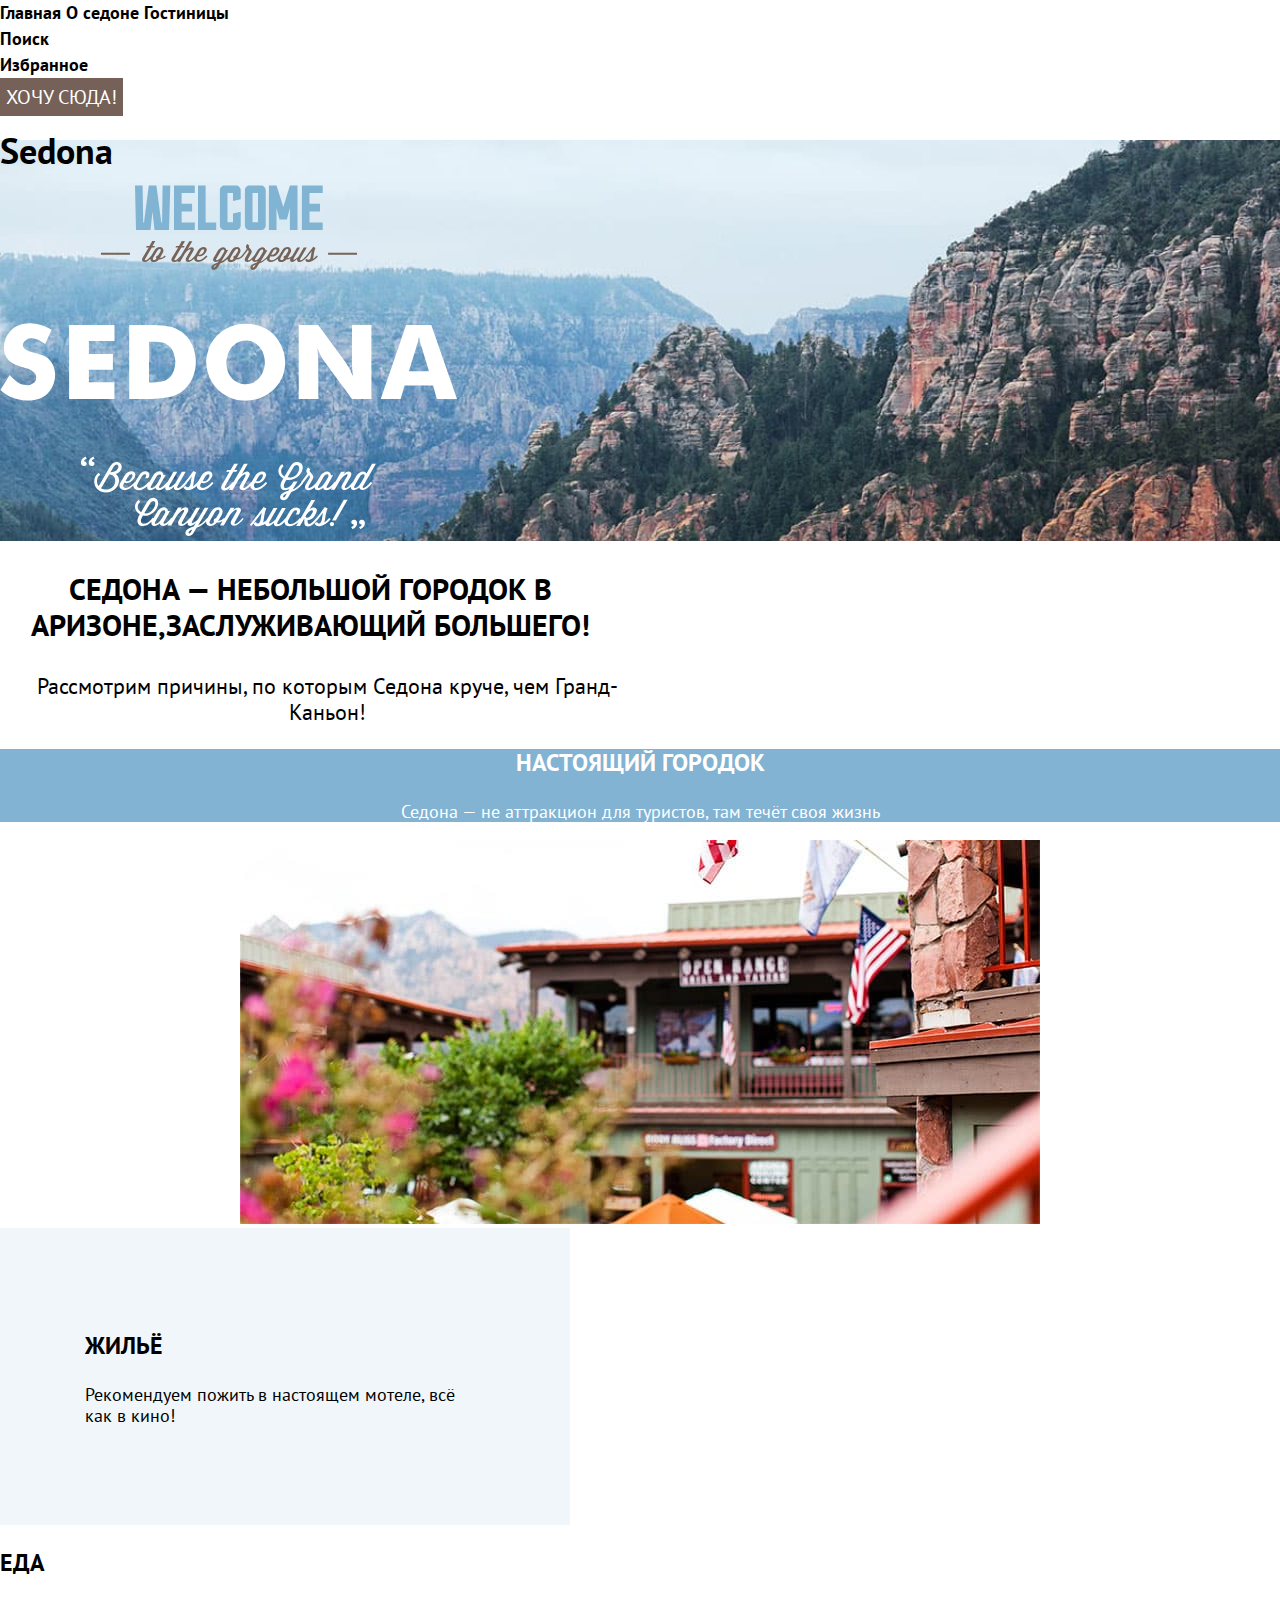
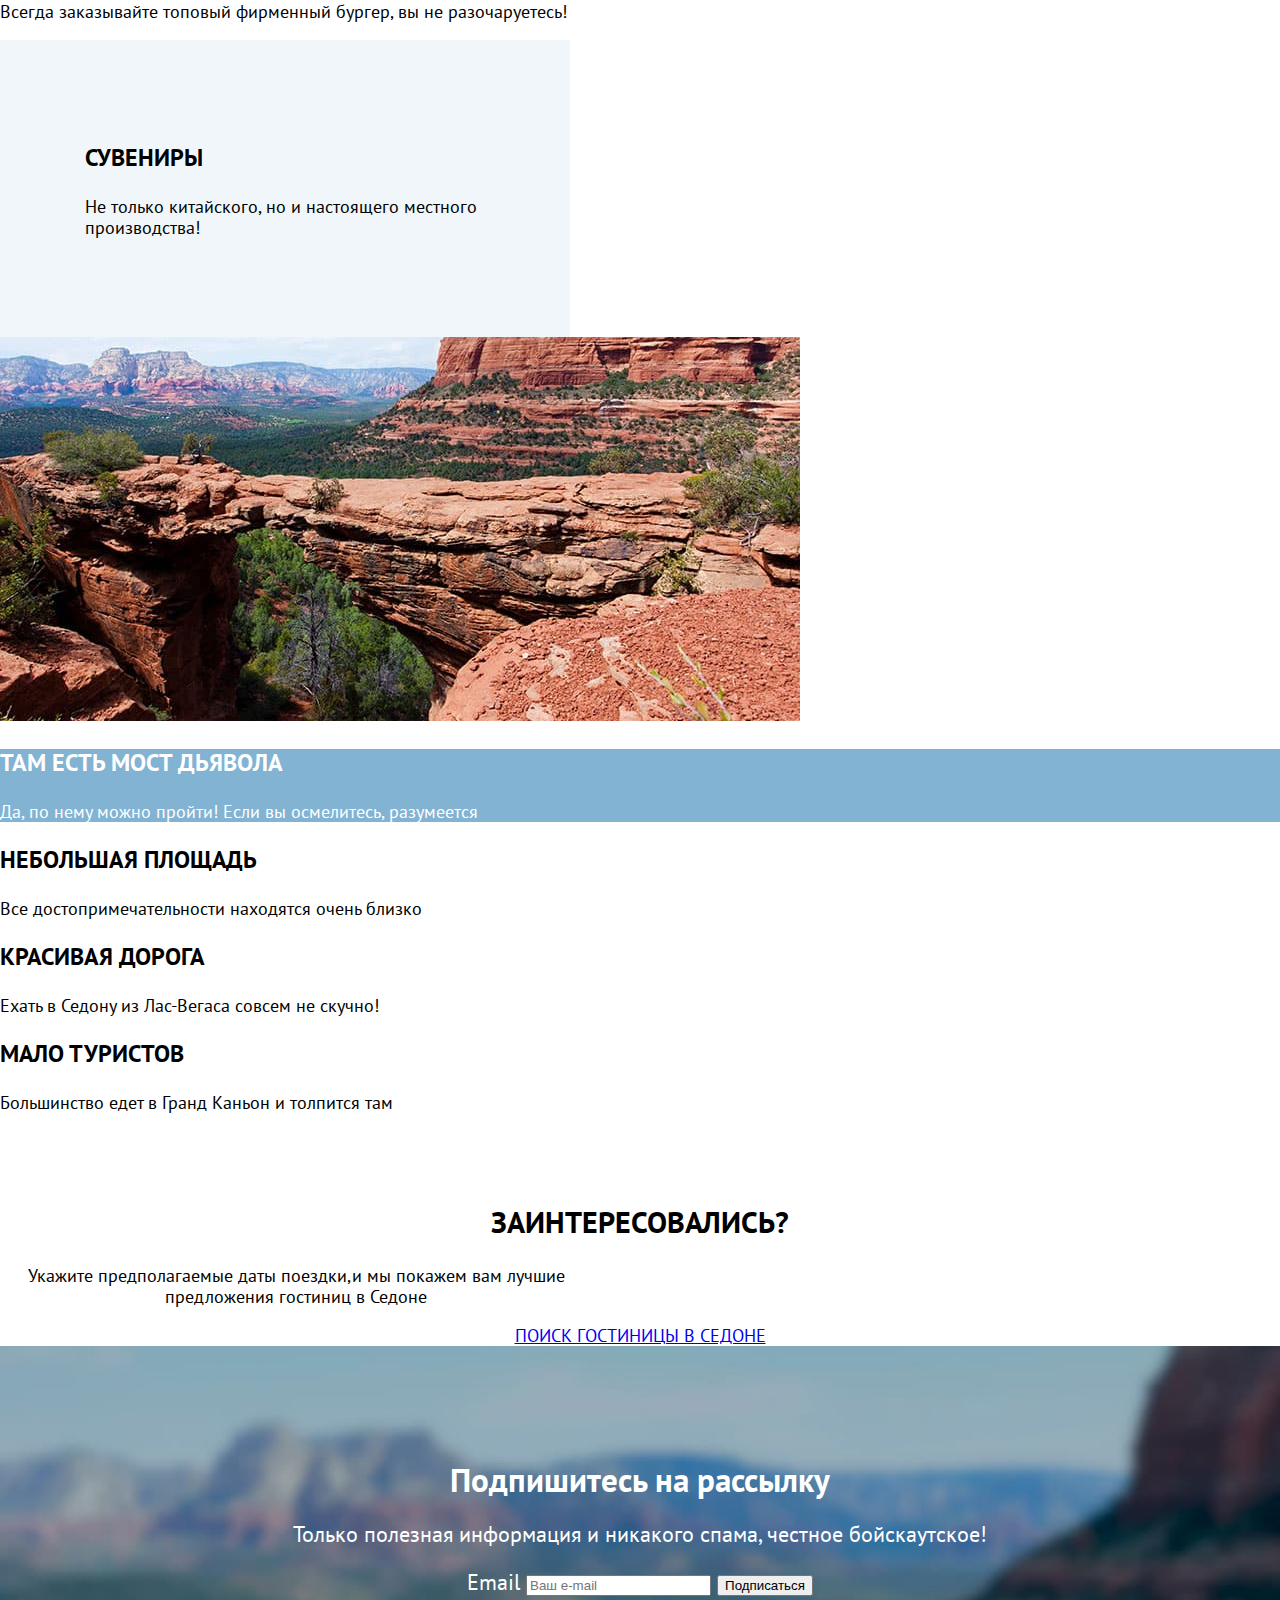
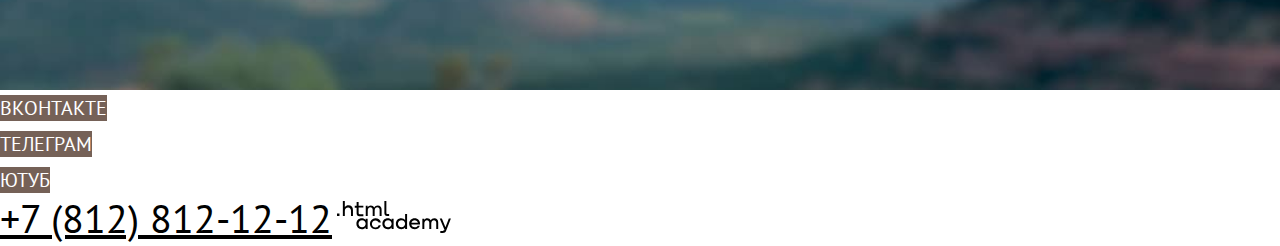
<file: index.html>
<!DOCTYPE html>
<html lang="ru">
<head>
  <meta charset="utf-8">
  <title>HTML Academy: Седона</title>
  <link rel="stylesheet" href="styles/styles.css">
</head>
<body>
<header class="page-header">
  <nav class="navigation">
    <ul class="navigation-list">
      <li class="navigation-item">
        <a class="navigation-link" href="#">Главная</a>
        <a class="navigation-link" href="#">О седоне</a>
        <a class="navigation-link" href="#">Гостиницы</a>
      </li>
    </ul>
    <ul class="navigation-user">
      <li class="navigation-item">
        <a class="navigation-link" href="#">
          <span class="visually-hidden">Поиск</span>
        </a>
      </li>
      <li class="navigation-item">
        <a class="navigation-link" href="#">
          <span class="visually-hidden">Избранное</span>
        </a>
      </li>
      <li class="navigation-item">
        <button class="button navigation-button" type="button">Хочу сюда!</button>
      </li>
    </ul>
  </nav>
</header>
<div class="welcome">
  <main class="main-index">
    <h1 class="visually-hidden">Sedona</h1>
    <img src="images/body/welcome.svg" width="458" height="352" alt="welcome">
  </main>
</div>
<div class="intro">
  <p class="intro-Sedona">Седона — небольшой городок в Аризоне,заслуживающий большего!</p>
  <p class="intro-reasons">Рассмотрим причины, по которым Седона круче, чем Гранд-Каньон!</p>
</div>
<div class="advantages">
  <div class="advantages-city">
    <div class="blue">
      <h3 class="advantages-title">Настоящий городок</h3>
      <p>Седона — не аттракцион для туристов, там течёт своя жизнь</p>
    </div>
  </div>
  <div class="photo">
    <img class="image" src="images/body/city.jpg" width="800" height="384" alt="sedona-city">
  </div>
</div>
<div class="reasons-city">
  <div class="light-blue-city">
    <div class="house">
      <h3 class="advantages-title">Жильё</h3>
      <p class="advantages-discription">Рекомендуем пожить в настоящем мотеле,
        всё как в кино!</p>
    </div>
  </div>
  <div class="food">
    <h3 class="advantages-title">Еда</h3>
    <p class="advantages-discription">Всегда заказывайте
      топовый фирменный бургер, вы не разочаруетесь!</p>
  </div>
  <div class="light-blue-city">
    <div class="souvenirs">
      <h3 class="advantages-title">Сувениры</h3>
      <p class="advantages-discription">Не только китайского,
        но и настоящего местного производства!</p>
    </div>
  </div>
</div>
<div class="advanteges-canyon">
  <div class="photo">
    <img class="image" src="images/body/bridge.jpg" width="800" height="384" alt="bridge">
  </div>
  <div class="blue">
    <h3 class="advantages-title">Там есть мост дьявола</h3>
    <p>Да, по нему можно пройти! Если вы осмелитесь, разумеется</p>
  </div>
</div>
<div class="reasons-canyon">
  <div class="light-blue-canyon">
    <div class="small-area">
      <h3 class="advantages-title">Небольшая площадь</h3>
      <p class="advantages-discription">Все достопримечательности находятся очень близко</p>
    </div>
  </div>
  <div class="beauty-road">
    <h3 class="advantages-title">Красивая
      дорога</h3>
    <p class="advantages-discription">Ехать в Седону из Лас-Вегаса совсем не скучно!</p>
  </div>
  <div class="light-blue-canyon">
    <div class="few-tourists">
      <h3 class="advantages-title">Мало
        туристов</h3>
      <p class="advantages-discription">Большинство едет в Гранд Каньон и толпится там</p>
    </div>
  </div>
  <section class="hotel-search">
    <h2 class="search-title">Заинтересовались?</h2>
    <p class="search-date">Укажите предполагаемые даты поездки,и мы покажем вам лучшие предложения гостиниц в Седоне
    </p>
    <a class="button-button-search" href="#">ПОИСК ГОСТИНИЦЫ В СЕДОНЕ</a>
  </section>
  <section class="letter">
    <h2 class="letter-title">Подпишитесь на рассылку</h2>
    <p>Только полезная информация и никакого спама, честное бойскаутское!</p>
    <form class="letter-form" action="#" method="post">
      <label for="letter-email" class="visually-hidden">Email</label>
      <input class="field" placeholder="Ваш e-mail" type="email" name="letter-email" id="letter-email" required>
      <button class="button-letter-button" type="submit">
        <span>Подписаться</span>
      </button>
    </form>
  </section>
</div>
</body>
<footer>
  <section class="footer-social">
    <ul class="footer-social-list">
      <li class="footer-social-item">
        <a class="button" href=" https://vk.com/htmlacademy">
          <span class="visually-hidden">ВКонтакте</span>
        </a>
      </li>
      <li class="footer-social-item">
        <a class="button" href=" https://t.me/htmlacademy ">
          <span class="visually-hidden">Телеграм</span>
        </a>
      </li>
      <li class="footer-social-item">
        <a class="button" href=" https://www.youtube.com/user/htmlacademyru">
          <span class="visually-hidden">Ютуб</span>
        </a>
      </li>
    </ul>
  </section>
  <a class="footer-phone" href="tel:+78128121212">+7 (812) 812-12-12</a>
  <a class="htmlacademy-link" href="https://htmlacademy.ru/">
    <img src="images/footer/html-academy.svg" width="114" height="32" alt="htmlacademy">
  </a>
</footer>
</file>
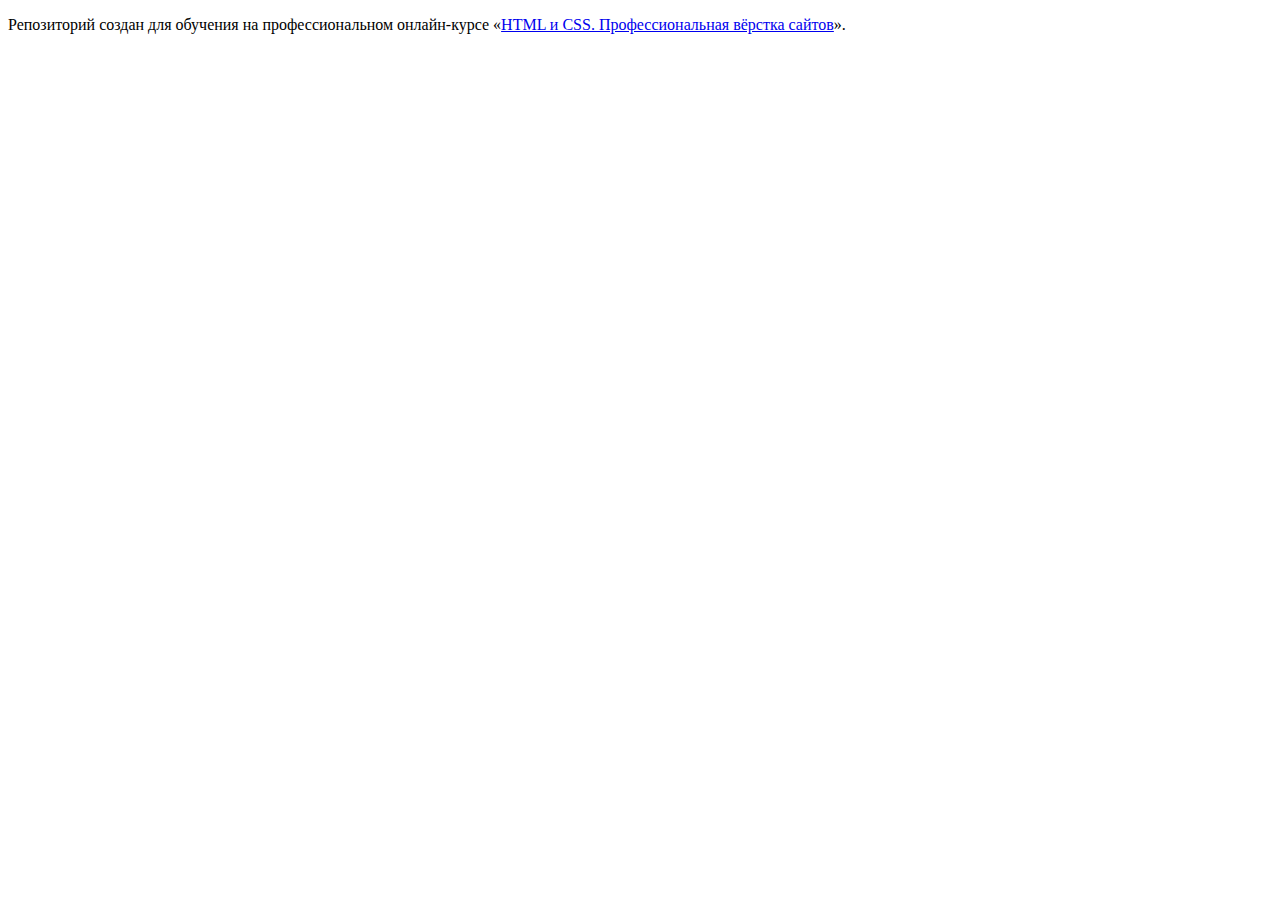
<file: 1/index.html>
<!DOCTYPE html>
<html lang="ru">
  <head>
    <meta charset="utf-8">
    <title>HTML Academy: Седона</title>
    <base href="https://htmlacademy-htmlcss.github.io/2043461-sedona-35/1/">
</head>
  <body>

    <p>Репозиторий создан для обучения на профессиональном онлайн‑курсе «<a href="https://htmlacademy.ru/intensive/htmlcss">HTML и CSS. Профессиональная вёрстка сайтов</a>».</p>

  </body>
</html>
</file>
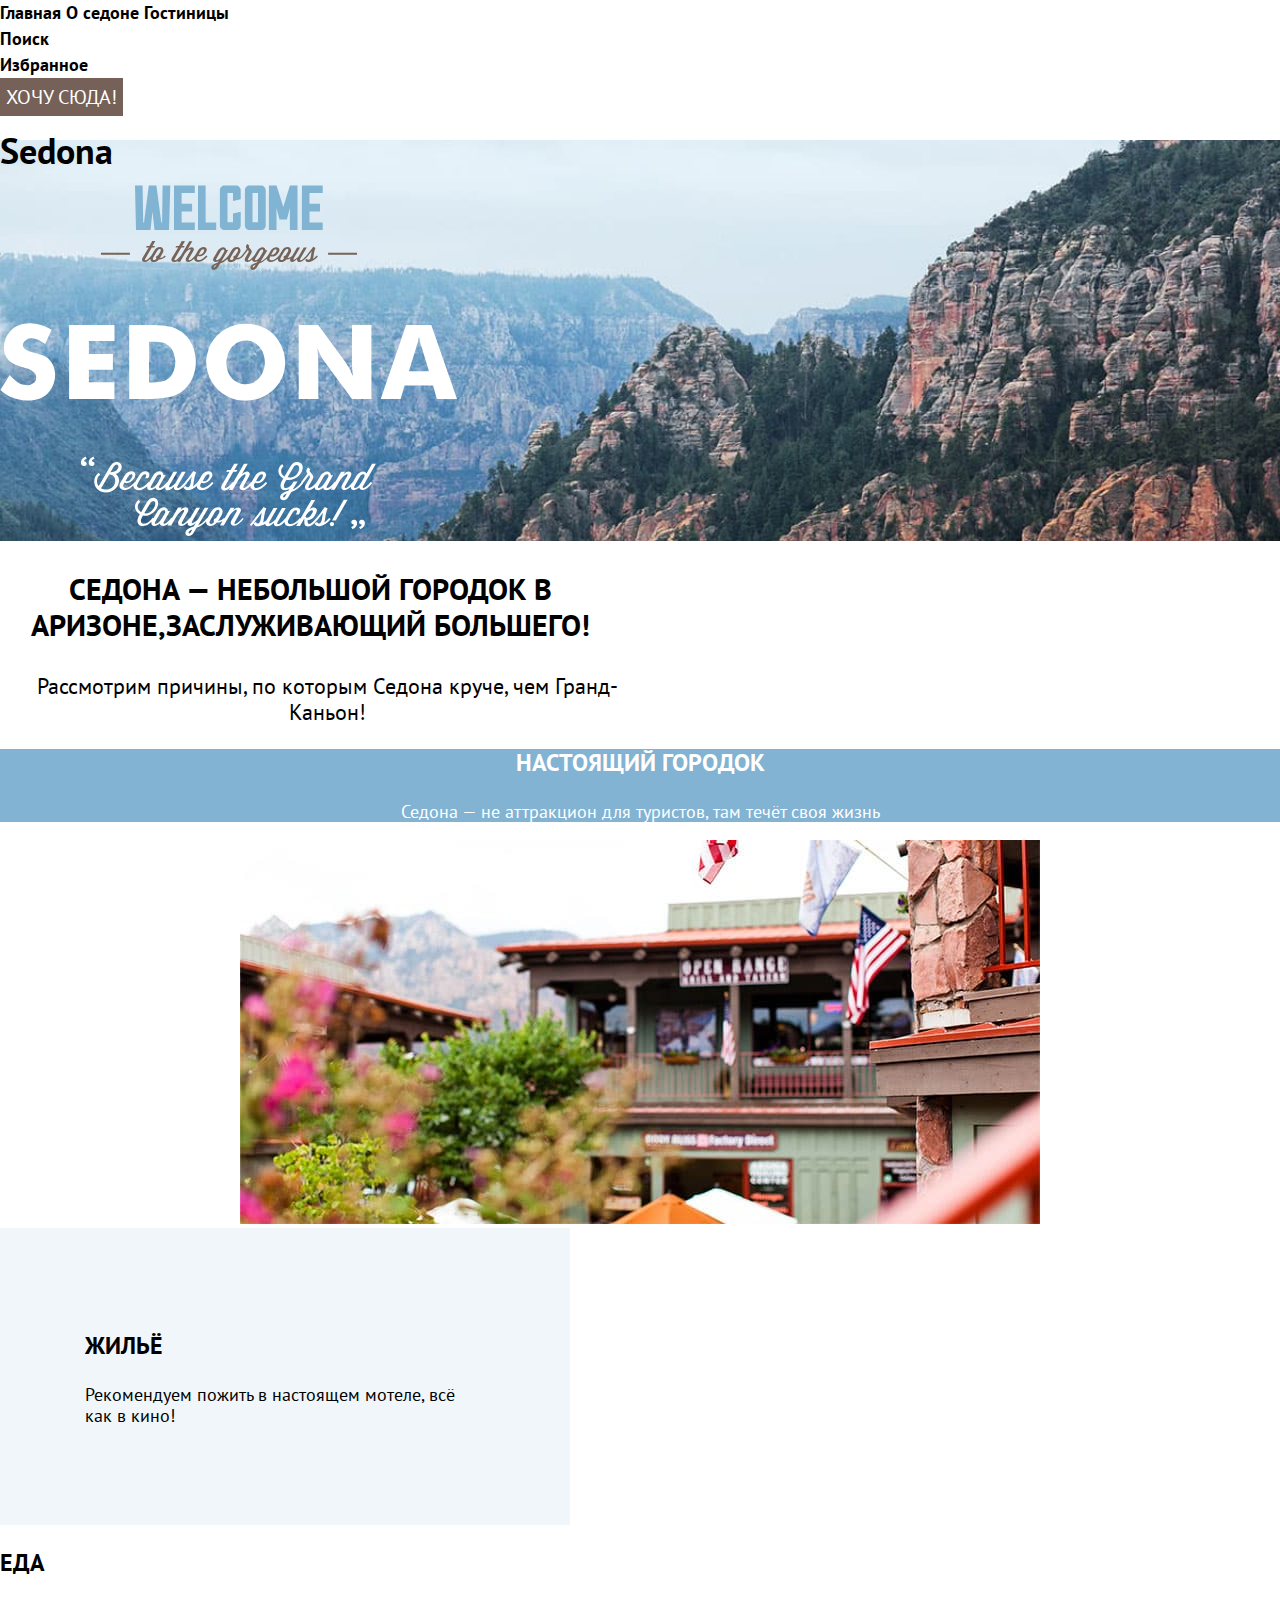
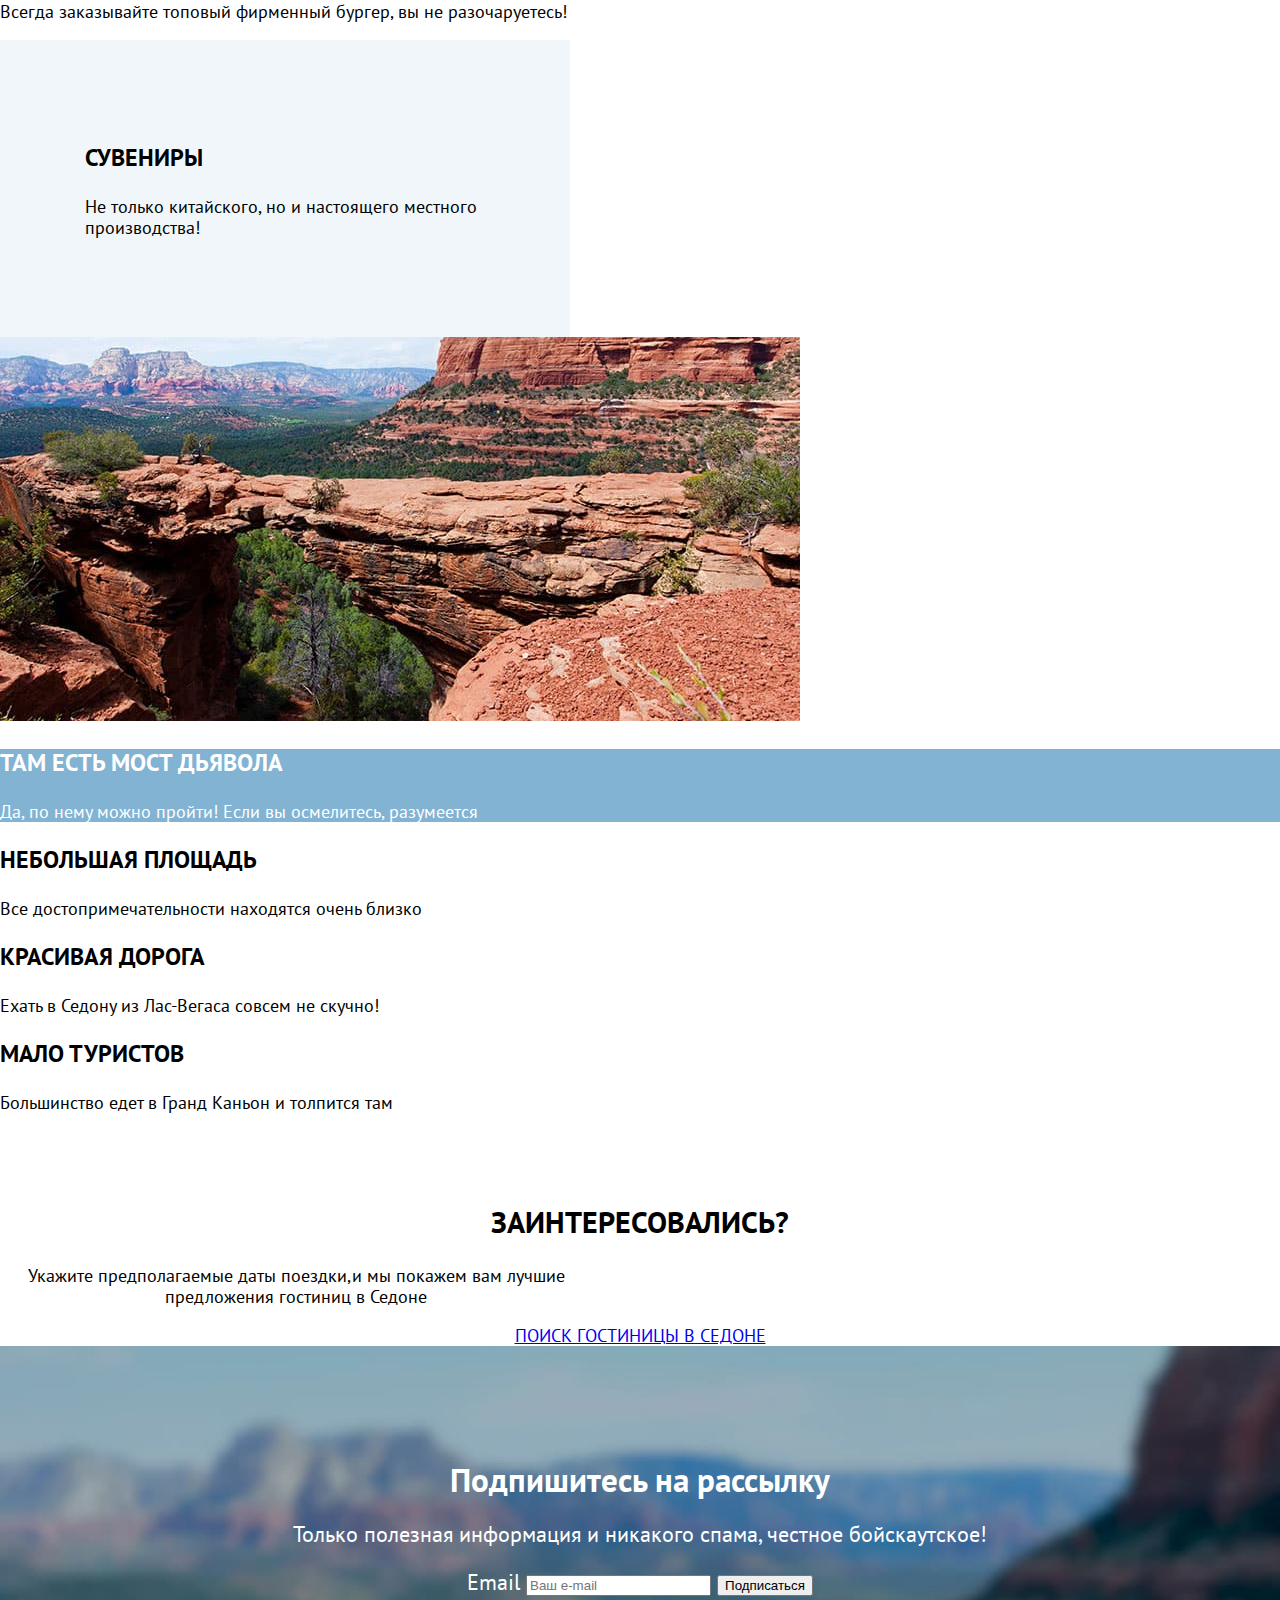
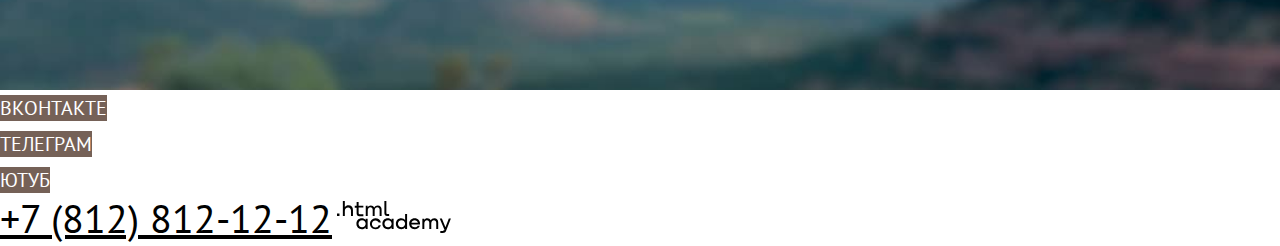
<file: 4/index.html>
<!DOCTYPE html>
<html lang="ru">
<head>
  <meta charset="utf-8">
  <title>HTML Academy: Седона</title>
  <link rel="stylesheet" href="styles/styles.css">
  <base href="https://htmlacademy-htmlcss.github.io/2043461-sedona-35/4/">
</head>
<body>
<header class="page-header">
  <nav class="navigation">
    <ul class="navigation-list">
      <li class="navigation-item">
        <a class="navigation-link" href="#">Главная</a>
        <a class="navigation-link" href="#">О седоне</a>
        <a class="navigation-link" href="#">Гостиницы</a>
      </li>
    </ul>
    <ul class="navigation-user">
      <li class="navigation-item">
        <a class="navigation-link" href="#">
          <span class="visually-hidden">Поиск</span>
        </a>
      </li>
      <li class="navigation-item">
        <a class="navigation-link" href="#">
          <span class="visually-hidden">Избранное</span>
        </a>
      </li>
      <li class="navigation-item">
        <button class="button navigation-button" type="button">Хочу сюда!</button>
      </li>
    </ul>
  </nav>
</header>
<div class="welcome">
  <main class="main-index">
    <h1 class="visually-hidden">Sedona</h1>
    <img src="images/body/welcome.svg" width="458" height="352" alt="welcome">
  </main>
</div>
<div class="intro">
  <p class="intro-Sedona">Седона — небольшой городок в Аризоне,заслуживающий большего!</p>
  <p class="intro-reasons">Рассмотрим причины, по которым Седона круче, чем Гранд-Каньон!</p>
</div>
<div class="advantages">
  <div class="advantages-city">
    <div class="blue">
      <h3 class="advantages-title">Настоящий городок</h3>
      <p>Седона — не аттракцион для туристов, там течёт своя жизнь</p>
    </div>
  </div>
  <div class="photo">
    <img class="image" src="images/body/city.jpg" width="800" height="384" alt="sedona-city">
  </div>
</div>
<div class="reasons-city">
  <div class="light-blue-city">
    <div class="house">
      <h3 class="advantages-title">Жильё</h3>
      <p class="advantages-discription">Рекомендуем пожить в настоящем мотеле,
        всё как в кино!</p>
    </div>
  </div>
  <div class="food">
    <h3 class="advantages-title">Еда</h3>
    <p class="advantages-discription">Всегда заказывайте
      топовый фирменный бургер, вы не разочаруетесь!</p>
  </div>
  <div class="light-blue-city">
    <div class="souvenirs">
      <h3 class="advantages-title">Сувениры</h3>
      <p class="advantages-discription">Не только китайского,
        но и настоящего местного производства!</p>
    </div>
  </div>
</div>
<div class="advanteges-canyon">
  <div class="photo">
    <img class="image" src="images/body/bridge.jpg" width="800" height="384" alt="bridge">
  </div>
  <div class="blue">
    <h3 class="advantages-title">Там есть мост дьявола</h3>
    <p>Да, по нему можно пройти! Если вы осмелитесь, разумеется</p>
  </div>
</div>
<div class="reasons-canyon">
  <div class="light-blue-canyon">
    <div class="small-area">
      <h3 class="advantages-title">Небольшая площадь</h3>
      <p class="advantages-discription">Все достопримечательности находятся очень близко</p>
    </div>
  </div>
  <div class="beauty-road">
    <h3 class="advantages-title">Красивая
      дорога</h3>
    <p class="advantages-discription">Ехать в Седону из Лас-Вегаса совсем не скучно!</p>
  </div>
  <div class="light-blue-canyon">
    <div class="few-tourists">
      <h3 class="advantages-title">Мало
        туристов</h3>
      <p class="advantages-discription">Большинство едет в Гранд Каньон и толпится там</p>
    </div>
  </div>
  <section class="hotel-search">
    <h2 class="search-title">Заинтересовались?</h2>
    <p class="search-date">Укажите предполагаемые даты поездки,и мы покажем вам лучшие предложения гостиниц в Седоне
    </p>
    <a class="button-button-search" href="#">ПОИСК ГОСТИНИЦЫ В СЕДОНЕ</a>
  </section>
  <section class="letter">
    <h2 class="letter-title">Подпишитесь на рассылку</h2>
    <p>Только полезная информация и никакого спама, честное бойскаутское!</p>
    <form class="letter-form" action="#" method="post">
      <label for="letter-email" class="visually-hidden">Email</label>
      <input class="field" placeholder="Ваш e-mail" type="email" name="letter-email" id="letter-email" required>
      <button class="button-letter-button" type="submit">
        <span>Подписаться</span>
      </button>
    </form>
  </section>
</div>
</body>
<footer>
  <section class="footer-social">
    <ul class="footer-social-list">
      <li class="footer-social-item">
        <a class="button" href=" https://vk.com/htmlacademy">
          <span class="visually-hidden">ВКонтакте</span>
        </a>
      </li>
      <li class="footer-social-item">
        <a class="button" href=" https://t.me/htmlacademy ">
          <span class="visually-hidden">Телеграм</span>
        </a>
      </li>
      <li class="footer-social-item">
        <a class="button" href=" https://www.youtube.com/user/htmlacademyru">
          <span class="visually-hidden">Ютуб</span>
        </a>
      </li>
    </ul>
  </section>
  <a class="footer-phone" href="tel:+78128121212">+7 (812) 812-12-12</a>
  <a class="htmlacademy-link" href="https://htmlacademy.ru/">
    <img src="images/footer/html-academy.svg" width="114" height="32" alt="htmlacademy">
  </a>
</footer>
</file>
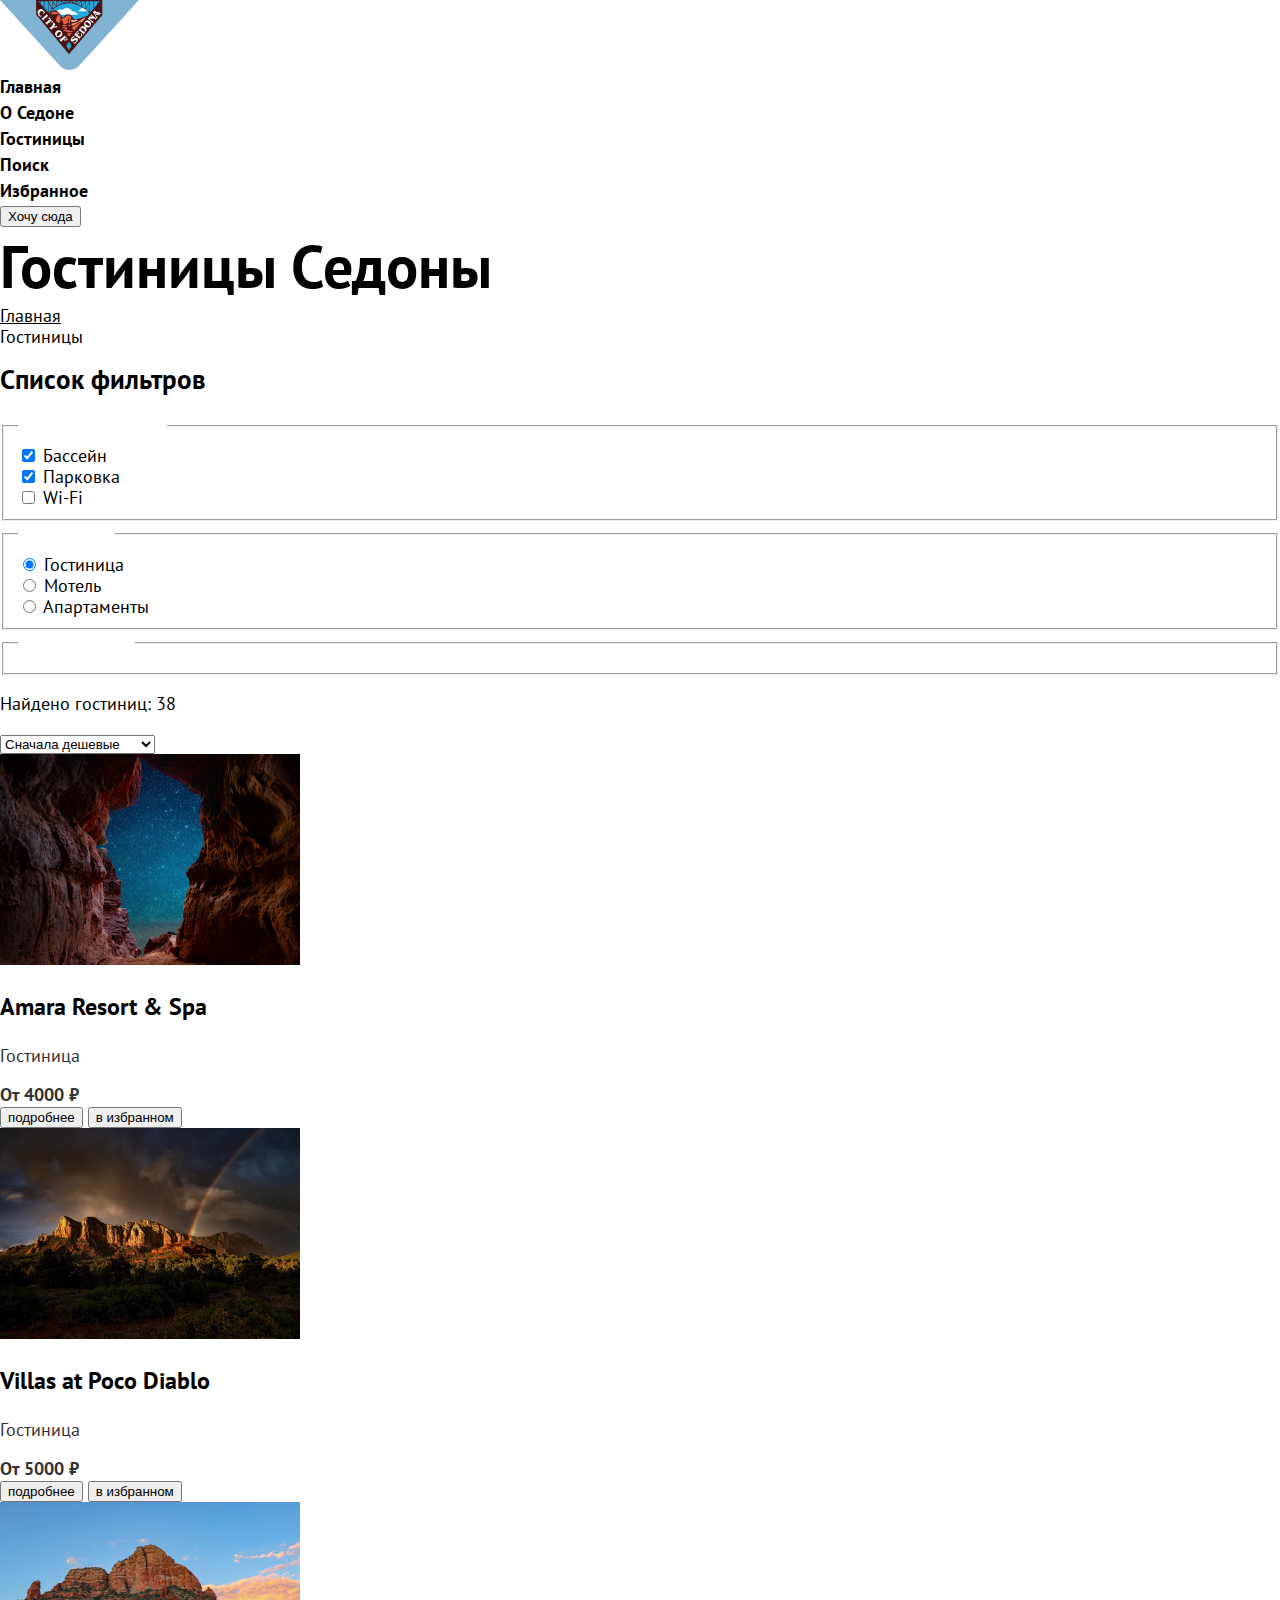
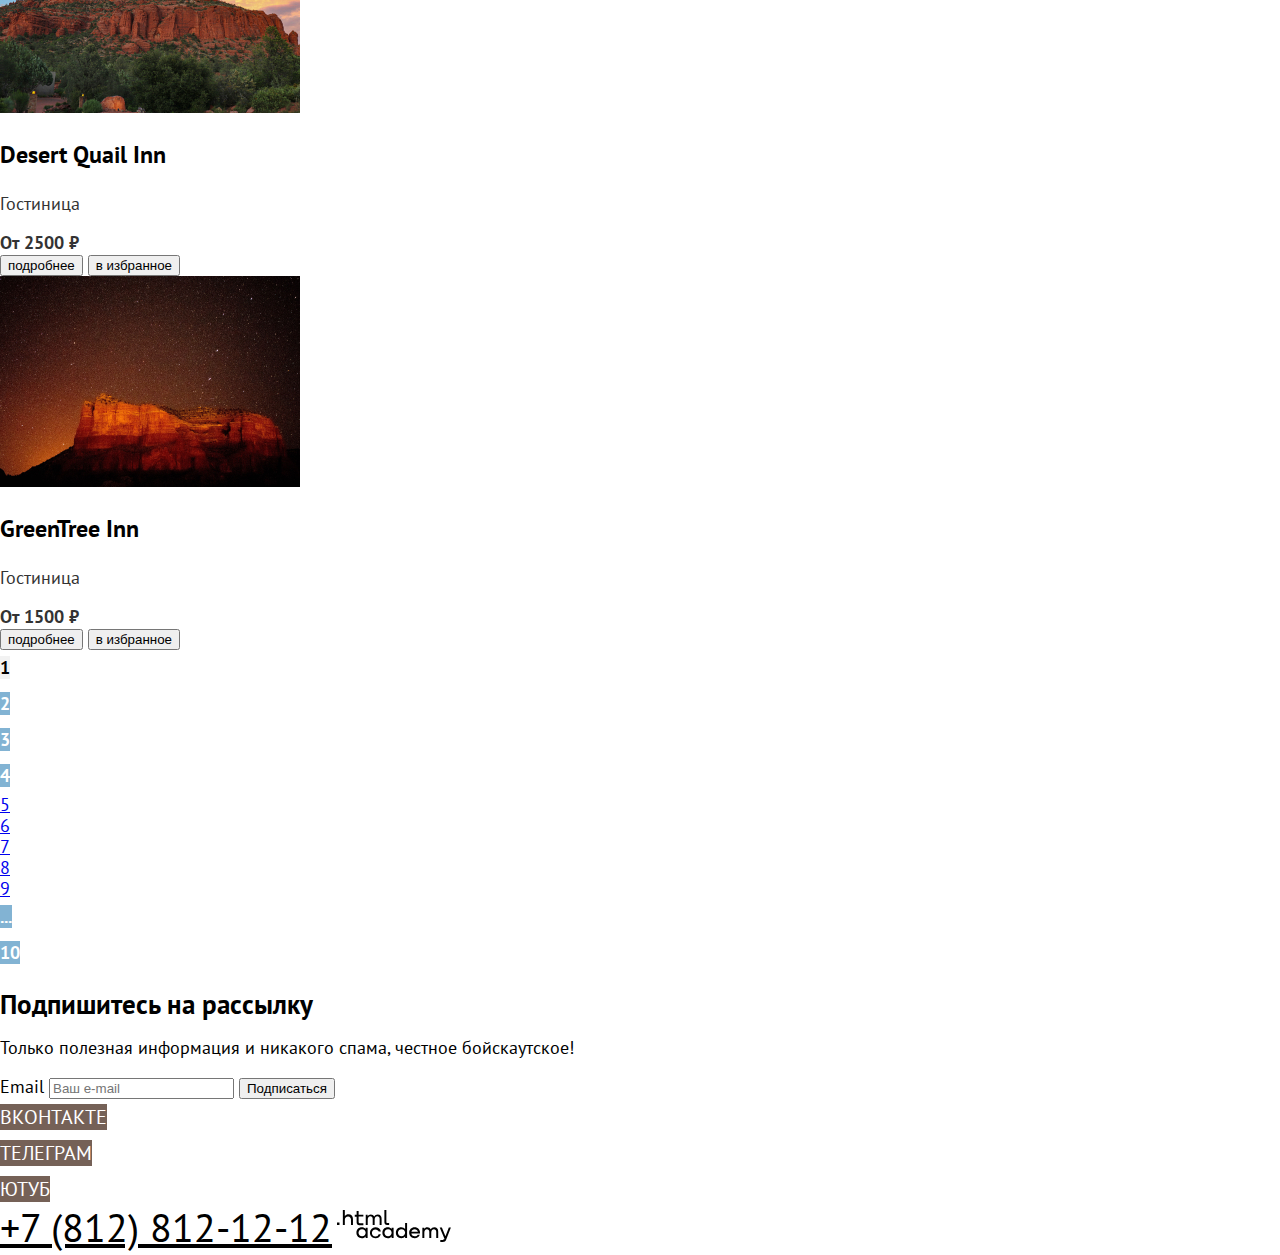
<file: catalog.html>
<!DOCTYPE html>
<html lang="ru">

<head>
  <meta charset="utf-8">
  <title>HTML Academy: Седона</title>
  <link rel="stylesheet" href="styles/styles.css">
</head>

<body>
<header class="page-header">
  <a class="navigation-logo" href="index.html">
    <img class="logo" src="images/header/logo.svg" width="139" height="70" alt="Логотип 'CITY OF SEDONA'">
  </a>
  <nav class="navigation">
    <ul class="navigation-list">
      <li class="navigation-item">
        <a class="navigation-link" href="index.html">Главная</a>
      </li>
      <li class="navigation-item">
        <a class="navigation-link" href="#">О Седоне</a>
      </li>
      <li class="navigation-item">
        <a class="navigation-link navigation-link-current" href="#">Гостиницы</a>
      </li>
    </ul>
    <ul class="navigation-user">
      <li class="navigation-item">
        <a class="navigation-link" href="#">
                <span class="visually-hidden navigation-icon">
                  Поиск
                </span>
        </a>
      </li>
      <li class="navigation-item">
        <a class="navigation-link" href="#">
                <span class="visually-hidden navigation-icon">
                  Избранное
                </span>
        </a>
      </li>
      <li class="navigation-item">
        <button class="navigation-button" type="button">Хочу сюда</button>
      </li>
    </ul>
  </nav>
</header>
<main class="main-inner">
  <header class="inner-header">
    <h1 class="inner-header-title">Гостиницы Седоны</h1>
    <ul class="breadcrumbs">
      <li class="breadcrumbs-item">
        <a class="breadcrumbs-link" href="index.html">
                <span class="visually-hidden">
                  Главная
                </span>
        </a>
      </li>
      <li class="breadcrumbs-item">
        <a class="breadcrumbs-link">Гостиницы</a>
      </li>
    </ul>
  </header>
  <section class="catalog-filter">
    <h2 class="visually-hidden">Список фильтров</h2>
    <form class="catalog-filter-form" action="https://echo.htmlacademy.ru" method="get">
      <fieldset class="catalog-filter-group">
        <legend class="catalog-filter-title">Инфраструктура</legend>
        <ul class="catalog-filter-list">
          <li class="catalog-filter-item">
            <label class="control">
              <input class="control-input" type="checkbox" name="swimming-pool" checked>
              Бассейн
            </label>
          </li>
          <li class="catalog-filter-item">
            <label class="control">
              <input class="control-input" type="checkbox" name="parking" checked>
              Парковка
            </label>
          </li>
          <li class="catalog-filter-item">
            <label class="control">
              <input class="control-input" type="checkbox" name="wi-fi">
              Wi-Fi
            </label>
          </li>
        </ul>
      </fieldset>
      <fieldset class="catalog-filter-group">
        <legend class="catalog-filter-title">Тип жилья:</legend>
        <ul class="catalog-filter-list">
          <li class="catalog-filter-item">
            <label class="control">
              <input class="control-input" type="radio" name="housing-type" checked value="hotel">
              Гостиница
            </label>
          </li>
          <li class="catalog-filter-item">
            <label class="control">
              <input class="control-input" type="radio" name="housing-type" value="motel">
              Мотель
            </label>
          </li>
          <li class="catalog-filter-item">
            <label class="control">
              <input class="control-input" type="radio" name="housing-type" value="appartments">
              Апартаменты
            </label>
          </li>
        </ul>
      </fieldset>
    </form>
    <form class="catalog-filter-form" action="https://echo.htmlacademy.ru" method="get">
      <fieldset class="catalog-filter-group-right">
        <legend class="catalog-filter-title">Стоимость, ₽:</legend>
      </fieldset>
    </form>
  </section>
  <section class="catalog">
    <div class="sorting-container">
      <p class="number-of-hotels">Найдено гостиниц: 38</p>
      <select class="select-control" aria-label="Сортировка">
        <option value="cheap">Сначала дешевые</option>
        <option value="expensive">Сначала дорогие</option>
        <option value="popular">Сначала популярные</option>
      </select>
      <ul class="product-list">
        <li class="product-card">
          <a class="product-card-link" href="#">
            <img class="product-card-image" src="images/hotels/hotel-1.jpg" width="300" height="211"
                 alt="Amara-Resort-&-Spa">
          </a>
          <h3 class="product-card-title">Amara Resort & Spa</h3>
          <div class="product-card-price">
            <p class="hotel">Гостиница</p>
            <b class="price">От 4000 ₽</b>
          </div>
          <button class="product-card-button-more" type="button">подробнее</button>
          <button class="product-card-button-favourites" type="button">в избранном</button>
        </li>
        <li class="product-card">
          <a class="product-card-link" href="#">
            <img class="product-card-image" src="images/hotels/hotel-2.jpg" width="300" height="211"
                 alt="Villas-at-Poco-Diablo">
          </a>
          <h3 class="product-card-title">Villas at Poco Diablo</h3>
          <div class="product-card-price">
            <p class="hotel">Гостиница</p>
            <b class="price">От 5000 ₽</b>
          </div>
          <button class="product-card-button-more" type="button">подробнее</button>
          <button class="product-card-button-favourites" type="button">в избранном</button>
        </li>
        <li class="product-card">
          <a class="product-card-link" href="#">
            <img class="product-card-image" src="images/hotels/hotel-3.jpg" width="300" height="211"
                 alt="Desert-Quail-Inn">
          </a>
          <h3 class="product-card-title">Desert Quail Inn</h3>
          <div class="product-card-price">
            <p class="hotel">Гостиница</p>
            <b class="price">От 2500 ₽</b>
          </div>
          <button class="product-card-button-more" type="button">подробнее</button>
          <button class="product-card-button-favourites" type="button">в избранное</button>
        </li>
        <li class="product-card">
          <a class="product-card-link" href="#">
            <img class="product-card-image" src="images/hotels/hotel-4.jpg" width="300" height="211"
                 alt="GreenTree-Inn">
          </a>
          <h3 class="product-card-title">GreenTree Inn</h3>
          <div class="product-card-price">
            <p class="hotel">Гостиница</p>
            <b class="price">От 1500 ₽</b>
          </div>
          <button class="product-card-button-more" type="button">подробнее</button>
          <button class="product-card-button-favourites" type="button">в избранное</button>
        </li>
      </ul>
    </div>
  </section>
  <section class="pagination-section">
    <ul class="pagination-container">
      <li class="pagination-item">
        <a class="pagination-link pagination-current">1</a>
      </li>
      <li class="pagination-item">
        <a class="pagination-link" href="#">2</a>
      </li>
      <li class="pagination-item">
        <a class="pagination-link" href="#">3</a>
      </li>
      <li class="pagination-item">
        <a class="pagination-link" href="#">4</a>
      </li>
      <li class="pagination-item">
        <a class="visually-hidden" href="#">5</a>
      </li>
      <li class="pagination-item">
        <a class="visually-hidden" href="#">6</a>
      </li>
      <li class="pagination-item">
        <a class="visually-hidden" href="#">7</a>
      </li>
      <li class="pagination-item">
        <a class="visually-hidden" href="#">8</a>
      </li>
      <li class="pagination-item">
        <a class="visually-hidden" href="#">9</a>
      </li>
      <li class="pagination-item">
        <a class="pagination-link" href="#">...</a>
      </li>
      <li class="pagination-item">
        <a class="pagination-link" href="#">10</a>
      </li>
    </ul>
  </section>
  <section class="letter-catalog-page">
    <h2 class="letter-title-catalog-page">Подпишитесь на рассылку</h2>
    <p>Только полезная информация и никакого спама, честное бойскаутское!</p>
    <form class="letter-form" action="#" method="post">
      <label for="letter-email" class="visually-hidden">Email</label>
      <input class="field" placeholder="Ваш e-mail" type="email" name="letter-email" id="letter-email" required>
      <button class="button-letter-button" type="submit">
        Подписаться
      </button>
    </form>
  </section>
</main>
</body>
<footer>
  <section class="footer-social">
    <ul class="footer-social-list">
      <li class="footer-social-item">
        <a class="button" href=" https://vk.com/htmlacademy">
          <span class="visually-hidden">ВКонтакте</span>
        </a>
      </li>
      <li class="footer-social-item">
        <a class="button" href=" https://t.me/htmlacademy ">
          <span class="visually-hidden">Телеграм</span>
        </a>
      </li>
      <li class="footer-social-item">
        <a class="button" href=" https://www.youtube.com/user/htmlacademyru">
          <span class="visually-hidden">Ютуб</span>
        </a>
      </li>
    </ul>
  </section>
  <a class="footer-phone" href="tel:+78128121212">+7 (812) 812-12-12</a>
  <a class="htmlacademy-link" href="https://htmlacademy.ru/">
    <img src="images/footer/html-academy.svg" width="114" height="32" alt="htmlacademy">
  </a>
</footer>
</file>
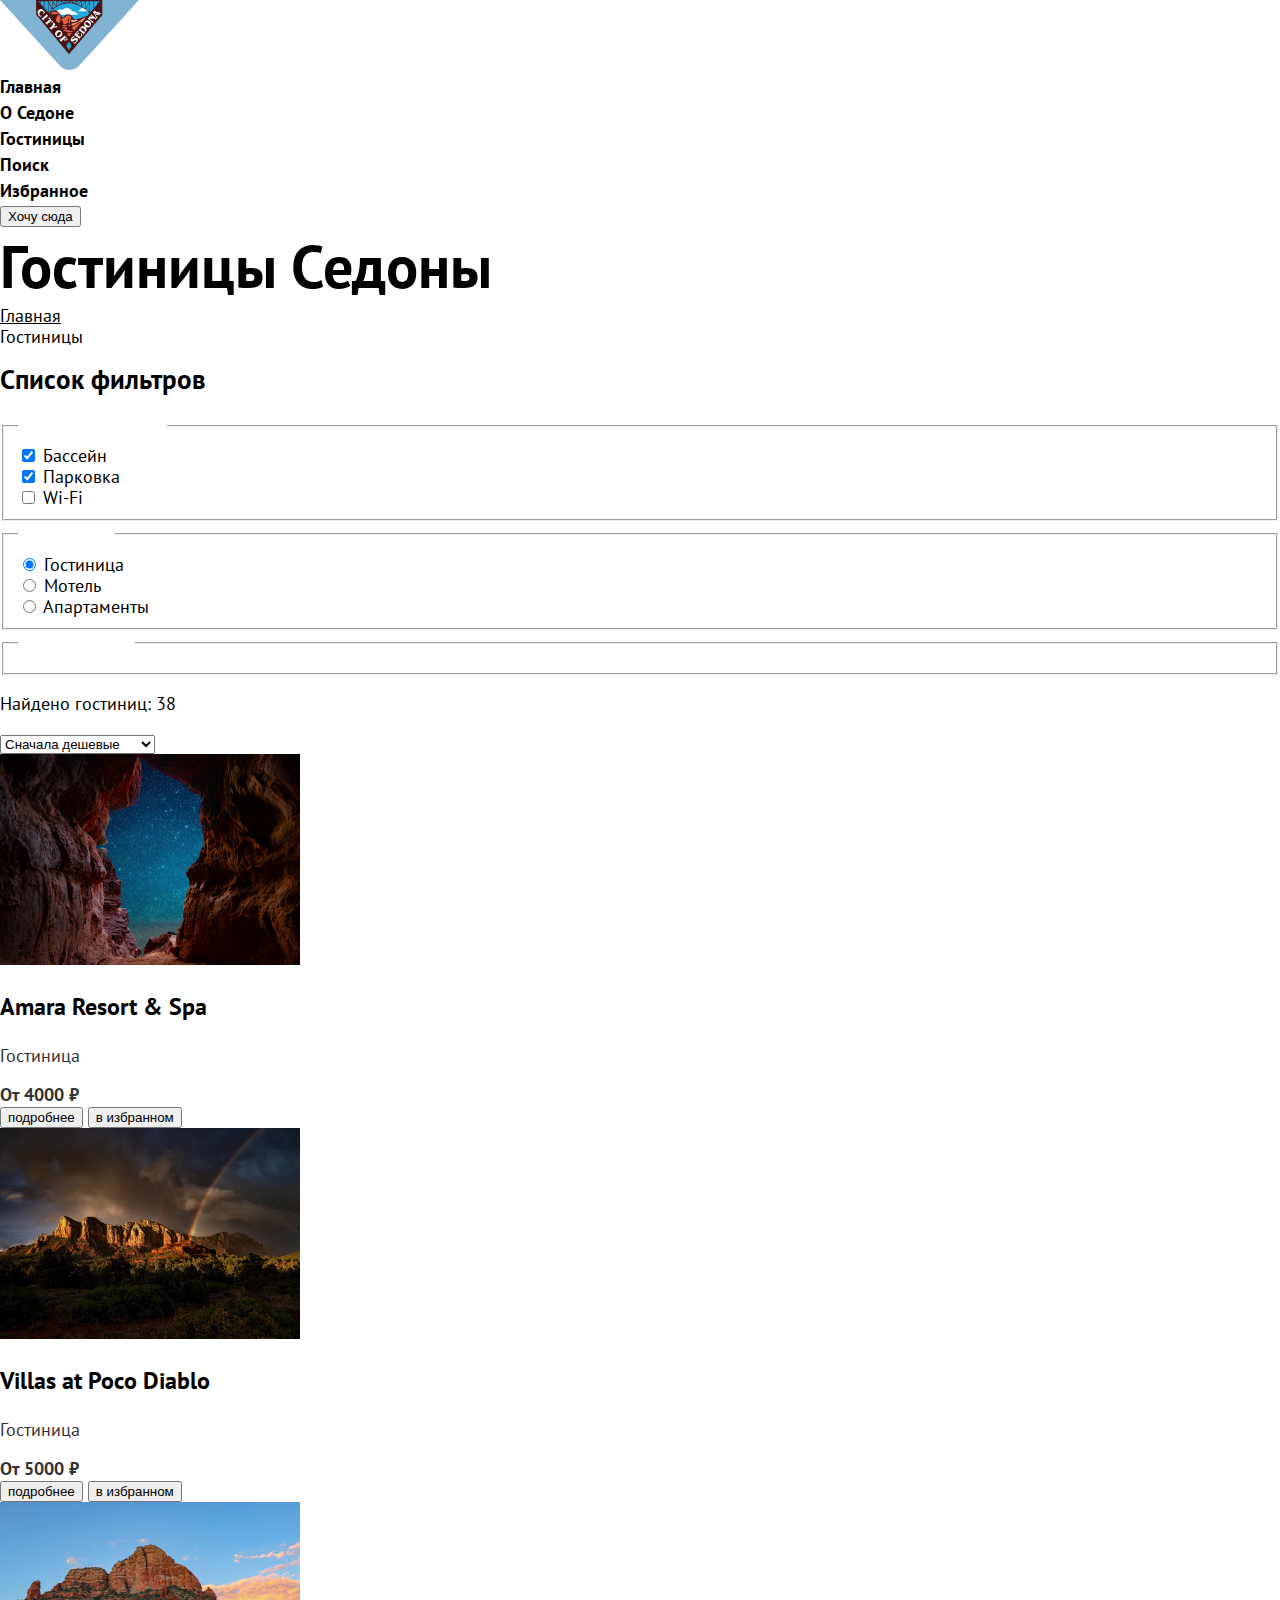
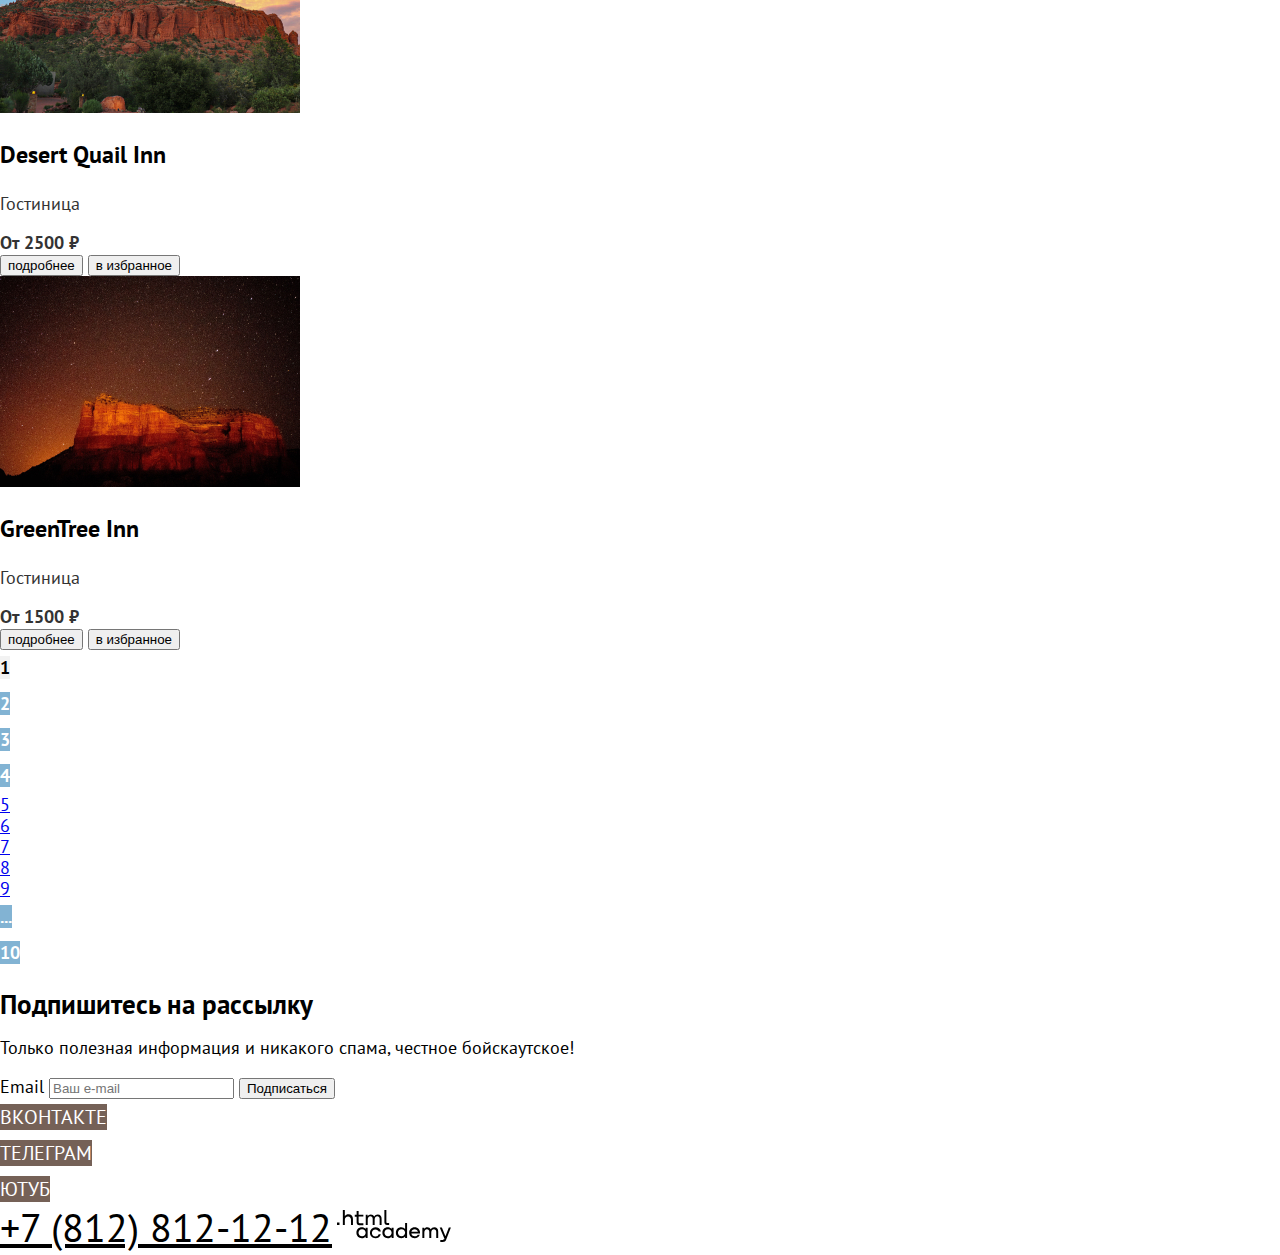
<file: 4/catalog.html>
<!DOCTYPE html>
<html lang="ru">

<head>
  <meta charset="utf-8">
  <title>HTML Academy: Седона</title>
  <link rel="stylesheet" href="styles/styles.css">
  <base href="https://htmlacademy-htmlcss.github.io/2043461-sedona-35/4/">
</head>

<body>
<header class="page-header">
  <a class="navigation-logo" href="index.html">
    <img class="logo" src="images/header/logo.svg" width="139" height="70" alt="Логотип 'CITY OF SEDONA'">
  </a>
  <nav class="navigation">
    <ul class="navigation-list">
      <li class="navigation-item">
        <a class="navigation-link" href="index.html">Главная</a>
      </li>
      <li class="navigation-item">
        <a class="navigation-link" href="#">О Седоне</a>
      </li>
      <li class="navigation-item">
        <a class="navigation-link navigation-link-current" href="#">Гостиницы</a>
      </li>
    </ul>
    <ul class="navigation-user">
      <li class="navigation-item">
        <a class="navigation-link" href="#">
                <span class="visually-hidden navigation-icon">
                  Поиск
                </span>
        </a>
      </li>
      <li class="navigation-item">
        <a class="navigation-link" href="#">
                <span class="visually-hidden navigation-icon">
                  Избранное
                </span>
        </a>
      </li>
      <li class="navigation-item">
        <button class="navigation-button" type="button">Хочу сюда</button>
      </li>
    </ul>
  </nav>
</header>
<main class="main-inner">
  <header class="inner-header">
    <h1 class="inner-header-title">Гостиницы Седоны</h1>
    <ul class="breadcrumbs">
      <li class="breadcrumbs-item">
        <a class="breadcrumbs-link" href="index.html">
                <span class="visually-hidden">
                  Главная
                </span>
        </a>
      </li>
      <li class="breadcrumbs-item">
        <a class="breadcrumbs-link">Гостиницы</a>
      </li>
    </ul>
  </header>
  <section class="catalog-filter">
    <h2 class="visually-hidden">Список фильтров</h2>
    <form class="catalog-filter-form" action="https://echo.htmlacademy.ru" method="get">
      <fieldset class="catalog-filter-group">
        <legend class="catalog-filter-title">Инфраструктура</legend>
        <ul class="catalog-filter-list">
          <li class="catalog-filter-item">
            <label class="control">
              <input class="control-input" type="checkbox" name="swimming-pool" checked>
              Бассейн
            </label>
          </li>
          <li class="catalog-filter-item">
            <label class="control">
              <input class="control-input" type="checkbox" name="parking" checked>
              Парковка
            </label>
          </li>
          <li class="catalog-filter-item">
            <label class="control">
              <input class="control-input" type="checkbox" name="wi-fi">
              Wi-Fi
            </label>
          </li>
        </ul>
      </fieldset>
      <fieldset class="catalog-filter-group">
        <legend class="catalog-filter-title">Тип жилья:</legend>
        <ul class="catalog-filter-list">
          <li class="catalog-filter-item">
            <label class="control">
              <input class="control-input" type="radio" name="housing-type" checked value="hotel">
              Гостиница
            </label>
          </li>
          <li class="catalog-filter-item">
            <label class="control">
              <input class="control-input" type="radio" name="housing-type" value="motel">
              Мотель
            </label>
          </li>
          <li class="catalog-filter-item">
            <label class="control">
              <input class="control-input" type="radio" name="housing-type" value="appartments">
              Апартаменты
            </label>
          </li>
        </ul>
      </fieldset>
    </form>
    <form class="catalog-filter-form" action="https://echo.htmlacademy.ru" method="get">
      <fieldset class="catalog-filter-group-right">
        <legend class="catalog-filter-title">Стоимость, ₽:</legend>
      </fieldset>
    </form>
  </section>
  <section class="catalog">
    <div class="sorting-container">
      <p class="number-of-hotels">Найдено гостиниц: 38</p>
      <select class="select-control" aria-label="Сортировка">
        <option value="cheap">Сначала дешевые</option>
        <option value="expensive">Сначала дорогие</option>
        <option value="popular">Сначала популярные</option>
      </select>
      <ul class="product-list">
        <li class="product-card">
          <a class="product-card-link" href="#">
            <img class="product-card-image" src="images/hotels/hotel-1.jpg" width="300" height="211"
                 alt="Amara-Resort-&-Spa">
          </a>
          <h3 class="product-card-title">Amara Resort & Spa</h3>
          <div class="product-card-price">
            <p class="hotel">Гостиница</p>
            <b class="price">От 4000 ₽</b>
          </div>
          <button class="product-card-button-more" type="button">подробнее</button>
          <button class="product-card-button-favourites" type="button">в избранном</button>
        </li>
        <li class="product-card">
          <a class="product-card-link" href="#">
            <img class="product-card-image" src="images/hotels/hotel-2.jpg" width="300" height="211"
                 alt="Villas-at-Poco-Diablo">
          </a>
          <h3 class="product-card-title">Villas at Poco Diablo</h3>
          <div class="product-card-price">
            <p class="hotel">Гостиница</p>
            <b class="price">От 5000 ₽</b>
          </div>
          <button class="product-card-button-more" type="button">подробнее</button>
          <button class="product-card-button-favourites" type="button">в избранном</button>
        </li>
        <li class="product-card">
          <a class="product-card-link" href="#">
            <img class="product-card-image" src="images/hotels/hotel-3.jpg" width="300" height="211"
                 alt="Desert-Quail-Inn">
          </a>
          <h3 class="product-card-title">Desert Quail Inn</h3>
          <div class="product-card-price">
            <p class="hotel">Гостиница</p>
            <b class="price">От 2500 ₽</b>
          </div>
          <button class="product-card-button-more" type="button">подробнее</button>
          <button class="product-card-button-favourites" type="button">в избранное</button>
        </li>
        <li class="product-card">
          <a class="product-card-link" href="#">
            <img class="product-card-image" src="images/hotels/hotel-4.jpg" width="300" height="211"
                 alt="GreenTree-Inn">
          </a>
          <h3 class="product-card-title">GreenTree Inn</h3>
          <div class="product-card-price">
            <p class="hotel">Гостиница</p>
            <b class="price">От 1500 ₽</b>
          </div>
          <button class="product-card-button-more" type="button">подробнее</button>
          <button class="product-card-button-favourites" type="button">в избранное</button>
        </li>
      </ul>
    </div>
  </section>
  <section class="pagination-section">
    <ul class="pagination-container">
      <li class="pagination-item">
        <a class="pagination-link pagination-current">1</a>
      </li>
      <li class="pagination-item">
        <a class="pagination-link" href="#">2</a>
      </li>
      <li class="pagination-item">
        <a class="pagination-link" href="#">3</a>
      </li>
      <li class="pagination-item">
        <a class="pagination-link" href="#">4</a>
      </li>
      <li class="pagination-item">
        <a class="visually-hidden" href="#">5</a>
      </li>
      <li class="pagination-item">
        <a class="visually-hidden" href="#">6</a>
      </li>
      <li class="pagination-item">
        <a class="visually-hidden" href="#">7</a>
      </li>
      <li class="pagination-item">
        <a class="visually-hidden" href="#">8</a>
      </li>
      <li class="pagination-item">
        <a class="visually-hidden" href="#">9</a>
      </li>
      <li class="pagination-item">
        <a class="pagination-link" href="#">...</a>
      </li>
      <li class="pagination-item">
        <a class="pagination-link" href="#">10</a>
      </li>
    </ul>
  </section>
  <section class="letter-catalog-page">
    <h2 class="letter-title-catalog-page">Подпишитесь на рассылку</h2>
    <p>Только полезная информация и никакого спама, честное бойскаутское!</p>
    <form class="letter-form" action="#" method="post">
      <label for="letter-email" class="visually-hidden">Email</label>
      <input class="field" placeholder="Ваш e-mail" type="email" name="letter-email" id="letter-email" required>
      <button class="button-letter-button" type="submit">
        Подписаться
      </button>
    </form>
  </section>
</main>
</body>
<footer>
  <section class="footer-social">
    <ul class="footer-social-list">
      <li class="footer-social-item">
        <a class="button" href=" https://vk.com/htmlacademy">
          <span class="visually-hidden">ВКонтакте</span>
        </a>
      </li>
      <li class="footer-social-item">
        <a class="button" href=" https://t.me/htmlacademy ">
          <span class="visually-hidden">Телеграм</span>
        </a>
      </li>
      <li class="footer-social-item">
        <a class="button" href=" https://www.youtube.com/user/htmlacademyru">
          <span class="visually-hidden">Ютуб</span>
        </a>
      </li>
    </ul>
  </section>
  <a class="footer-phone" href="tel:+78128121212">+7 (812) 812-12-12</a>
  <a class="htmlacademy-link" href="https://htmlacademy.ru/">
    <img src="images/footer/html-academy.svg" width="114" height="32" alt="htmlacademy">
  </a>
</footer>
</file>
<file: styles/styles.css>
@font-face {
  font-family: "PT Sans";
  font-style: normal;
  font-weight: 400;
  src: url("../fonts/ptsans-400.woff2") format("woff2");
  font-display: swap;
}

@font-face {
  font-family: "PT Sans";
  font-style: normal;
  font-weight: 700;
  src: url("../fonts/ptsans-700.woff2") format("woff2");
  font-display: swap;
}

ul {
  margin: 0;
  padding: 0;
  list-style: none;
}

body {
  font-family: "PT Sans", sans-serif;
  font-size: 18px;
  line-height: 21px;
  color: #000000;
  background-color: #FFFFFF;
  margin: 0;
}

.button {
  font-family: inherit;
  font-size: 20px;
  line-height: 36px;
  text-align: center;
  color: #FFFFFF;
  background-color: #756157;
  text-decoration: none;
  text-transform: uppercase;
  border: 0;
}

/*Pages*/
.page-header {
  color: #000000;
  background-color: #FFFFFF;
}

.navigation-link {
  font-weight: 700;
  text-align: center;
  color: #000000;
  background-color: #FFFFFF;
  text-decoration: none;
  line-height: 26px;
}

.main-index {
  color: #000000;
  background-color: #FFFFFF;
  background-image: url("../images/body/mountins.jpg");
  background-size: 100%;
  background-repeat: no-repeat;
}

/*List*/
.advantages {
  text-align: center;
}

.intro-Sedona {
  font-size: 30px;
  line-height: 36px;
  font-weight: 700;
  text-transform: uppercase;
  width: 620px;
  text-align: center;
  align-self: center;
}

.intro-reasons {
  font-size: 22px;
  line-height: 26px;
  width: 654px;
  text-align: center;
  align-self: center;
}

/*Title*/
.advantages-title {
  font-size: 24px;
  line-height: 28px;
  text-transform: uppercase;
}

.search-title {
  font-size: 30px;
  line-height: 36px;
  text-transform: uppercase;
}

/* Advantages*/
.blue {
  color: #FFFFFF;
  background-color: #82B3D3;
}

.light-blue-city {
  padding: 80px 85px 81px 85px;
  background-color: #83B3D31E;
  width: 400px;
}

.hotel-search {
  text-align: center;
  padding: 0;
  margin-top: 91px;
}

.search-date {
  width: 592px;
}

.letter {
  padding: 94px 200px;
  margin: 0 auto;
  font-size: 22px;
  line-height: 26px;
  text-align: center;
  color: #FFFFFF;
  background-color: #FFFFFF;
  background-image: url("../images/body/background.jpg");
  background-size: 100%;
  background-repeat: no-repeat;
}

.footer-phone {
  font-size: 40px;
  line-height: 40px;
  color: #000000;
  text-align: center;
  align-self: center;
}

.htmlacademy-link {
  margin-left: auto;
  padding-top: 8px;
  padding-bottom: 8px;
  margin-top: 32px;
}

.inner-header-title {
  font-size: 60px;
  line-height: 78px;
  padding: 0;
  margin: 0;
}

.breadcrumbs {
  color: #3F5E72;
}

.breadcrumbs-link {
  color: #000000;
}

.catalog-filter-title {
  font-size: 20px;
  line-height: 26px;
  color: #FFFFFF;
}

.sorting-container {
  color: #000000;
  background-color: #FFFFFF;
}

.product-card-price {
  font-size: 18px;
  line-height: 21px;
  color: #333333;
  align-items: center;
}

.product-card-title {
  font-size: 24px;
  line-height: 28px;
  color: #000000;
}

.pagination-container {
  background-color: #FFFFFF;
  list-style-type: none;
}

.pagination-link {
  color: #FFFFFF;
  background-color: #82B3D3;
  text-decoration: none;
  line-height: 36px;
  font-weight: 700;
}

.pagination-current {
  color: #000000;
  background-color: #F2F2F2;
}
</file>
<file: 4/styles/styles.css>
@font-face {
  font-family: "PT Sans";
  font-style: normal;
  font-weight: 400;
  src: url("../fonts/ptsans-400.woff2") format("woff2");
  font-display: swap;
}

@font-face {
  font-family: "PT Sans";
  font-style: normal;
  font-weight: 700;
  src: url("../fonts/ptsans-700.woff2") format("woff2");
  font-display: swap;
}

ul {
  margin: 0;
  padding: 0;
  list-style: none;
}

body {
  font-family: "PT Sans", sans-serif;
  font-size: 18px;
  line-height: 21px;
  color: #000000;
  background-color: #FFFFFF;
  margin: 0;
}

.button {
  font-family: inherit;
  font-size: 20px;
  line-height: 36px;
  text-align: center;
  color: #FFFFFF;
  background-color: #756157;
  text-decoration: none;
  text-transform: uppercase;
  border: 0;
}

/*Pages*/
.page-header {
  color: #000000;
  background-color: #FFFFFF;
}

.navigation-link {
  font-weight: 700;
  text-align: center;
  color: #000000;
  background-color: #FFFFFF;
  text-decoration: none;
  line-height: 26px;
}

.main-index {
  color: #000000;
  background-color: #FFFFFF;
  background-image: url("../images/body/mountins.jpg");
  background-size: 100%;
  background-repeat: no-repeat;
}

/*List*/
.advantages {
  text-align: center;
}

.intro-Sedona {
  font-size: 30px;
  line-height: 36px;
  font-weight: 700;
  text-transform: uppercase;
  width: 620px;
  text-align: center;
  align-self: center;
}

.intro-reasons {
  font-size: 22px;
  line-height: 26px;
  width: 654px;
  text-align: center;
  align-self: center;
}

/*Title*/
.advantages-title {
  font-size: 24px;
  line-height: 28px;
  text-transform: uppercase;
}

.search-title {
  font-size: 30px;
  line-height: 36px;
  text-transform: uppercase;
}

/* Advantages*/
.blue {
  color: #FFFFFF;
  background-color: #82B3D3;
}

.light-blue-city {
  padding: 80px 85px 81px 85px;
  background-color: #83B3D31E;
  width: 400px;
}

.hotel-search {
  text-align: center;
  padding: 0;
  margin-top: 91px;
}

.search-date {
  width: 592px;
}

.letter {
  padding: 94px 200px;
  margin: 0 auto;
  font-size: 22px;
  line-height: 26px;
  text-align: center;
  color: #FFFFFF;
  background-color: #FFFFFF;
  background-image: url("../images/body/background.jpg");
  background-size: 100%;
  background-repeat: no-repeat;
}

.footer-phone {
  font-size: 40px;
  line-height: 40px;
  color: #000000;
  text-align: center;
  align-self: center;
}

.htmlacademy-link {
  margin-left: auto;
  padding-top: 8px;
  padding-bottom: 8px;
  margin-top: 32px;
}

.inner-header-title {
  font-size: 60px;
  line-height: 78px;
  padding: 0;
  margin: 0;
}

.breadcrumbs {
  color: #3F5E72;
}

.breadcrumbs-link {
  color: #000000;
}

.catalog-filter-title {
  font-size: 20px;
  line-height: 26px;
  color: #FFFFFF;
}

.sorting-container {
  color: #000000;
  background-color: #FFFFFF;
}

.product-card-price {
  font-size: 18px;
  line-height: 21px;
  color: #333333;
  align-items: center;
}

.product-card-title {
  font-size: 24px;
  line-height: 28px;
  color: #000000;
}

.pagination-container {
  background-color: #FFFFFF;
  list-style-type: none;
}

.pagination-link {
  color: #FFFFFF;
  background-color: #82B3D3;
  text-decoration: none;
  line-height: 36px;
  font-weight: 700;
}

.pagination-current {
  color: #000000;
  background-color: #F2F2F2;
}
</file>
